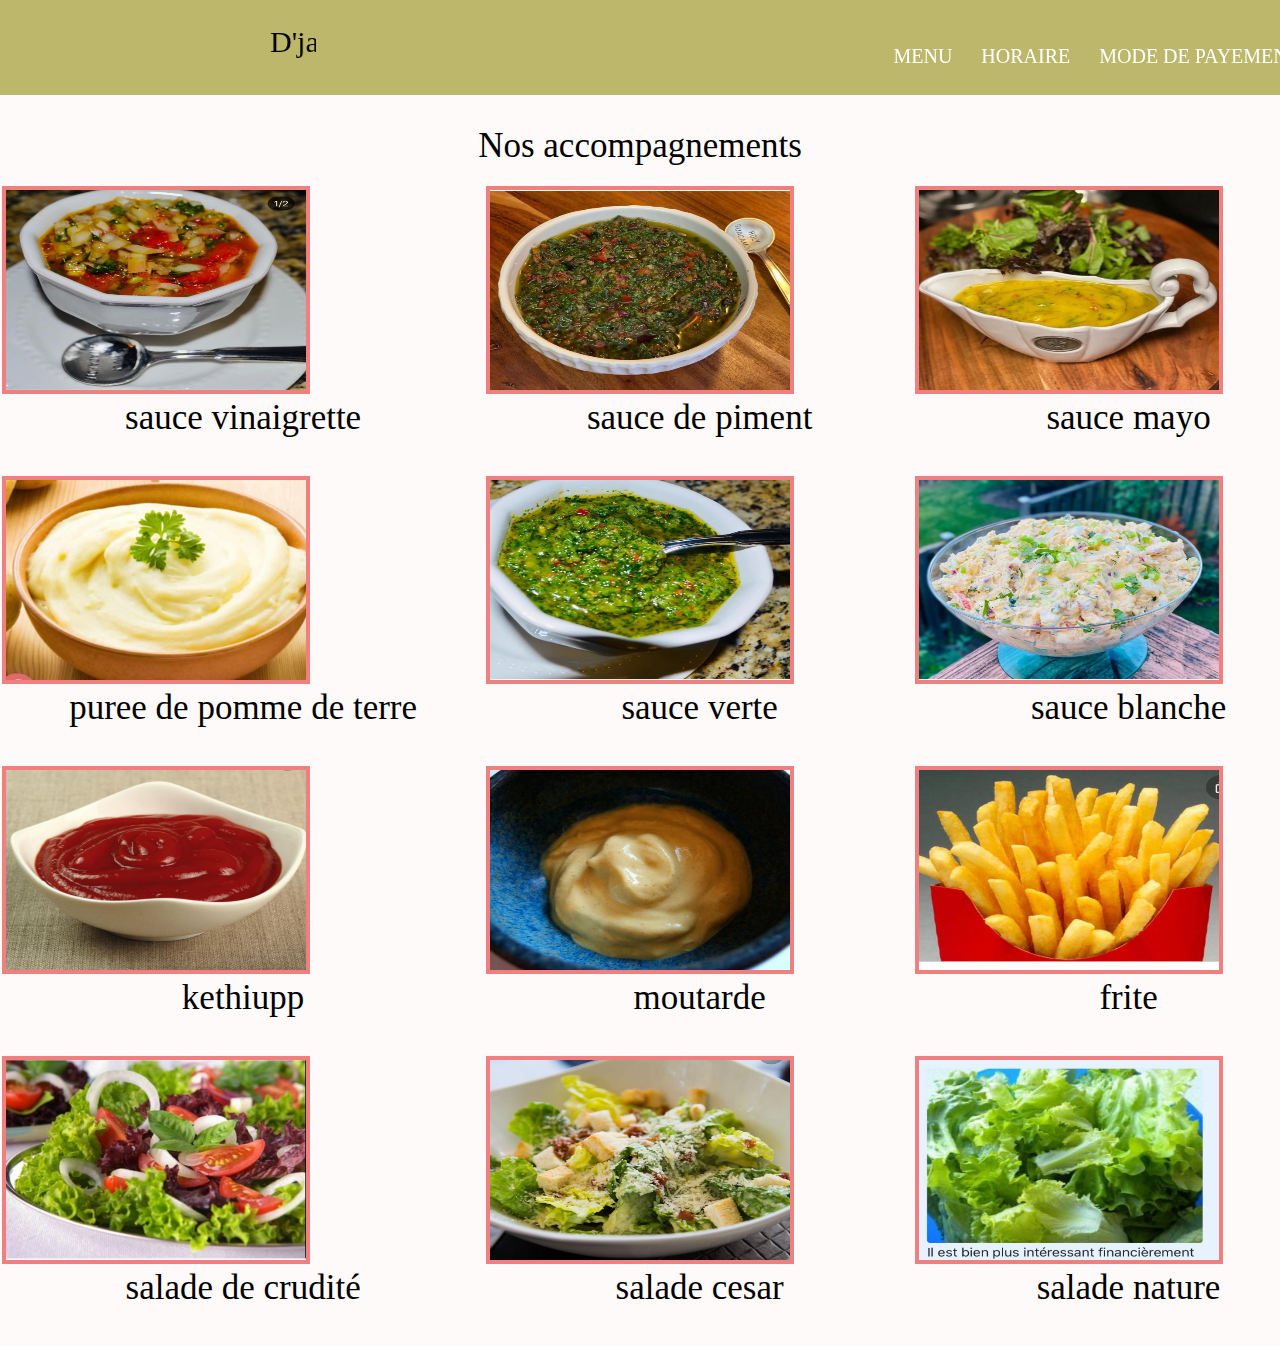
<file: projet site web groupe 1 liage/accompagne.html>
<!DOCTYPE html>
<html>
<head>
	<title>Notre entreprise</title>
	<link rel="stylesheet" type="text/css" href="devoi2.css">
</head>
<body>
	<nav class="un">
			<div class="deux">
				<div class="logo">
					<marquee><a href="index.html">D'jarawlakK<span>chez faazahra</span></a></marquee>
				</div>
				<div class="menu">
				<ul class="menu">
					<li><a href="">MENU</a>
					<ul class="sous">
                            <li><a href="entre.html"> Nos entrees</a></li>
					        <li><a href="plats.html"> Nos plats</a>
					        <li><a href="desert.html"> Nos deserts</a></li>
                            <li><a href="accompagne.html"> Nos accompagnants</a></li>
                     </ul>
                     </li>
					<li><a href="horaire.html">HORAIRE</a></li>
					<li><a href="page1.html">MODE DE PAYEMENT</a></li>
					
				</ul>
			</div>
	</nav><br><br><br><br><br>
<section class="sec">
	<br><br><p class="mp"><span class="ft">Nos accompagnements</span></p><br>
 <table width="105%">
 	<tr>
 		<td>
<img class="a1" src="ac.jpeg">
<p class="mp">sauce vinaigrette</p><br><br>
</td>
<td>

<img class="a1" src="acc.jpeg">
<p class="mp"> sauce de piment</p><br><br>
</td>
<td>
<img class="a1" src="accc.jpeg">
<p class="mp"> sauce mayo</p><br><br>
</td>
</tr>

<tr>
<td>
<img class="a1" src="acb.jpeg">
<p class="mp"> puree de pomme de terre</p><br><br>
</td>
<td>
<img class="a1" src="acv.jpeg">
<p class="mp"> sauce verte</p><br><br>
</td>
<td>
	<img class="a1" src="acccc.jpeg">
<p class="mp"> sauce blanche </p><br><br>
</td>
</tr>
<tr>	
<td>
<img class="a1" src="ket.jpg">
<p class="mp"> kethiupp</p><br><br>
</td>
<td>
<img class="a1" src="mou.jpg">
<p class="mp"> moutarde</p><br><br>	
</td>
<td>
<img class="a1" src="frit.jpg">
<p class="mp"> frite</p><br><br>	
</td>
</tr>
<tr>	
<td>
<img class="a1" src="sal.jpg">
<p class="mp"> salade de crudité</p><br><br>
</td>
<td>
<img class="a1" src="sala.jpg">
<p class="mp"> salade cesar</p><br><br>	
</td>
<td>
<img class="a1" src="salad.jpg">
<p class="mp"> salade nature</p><br><br>	
</td>
</tr>

</table>
</body>
</html>
</file>
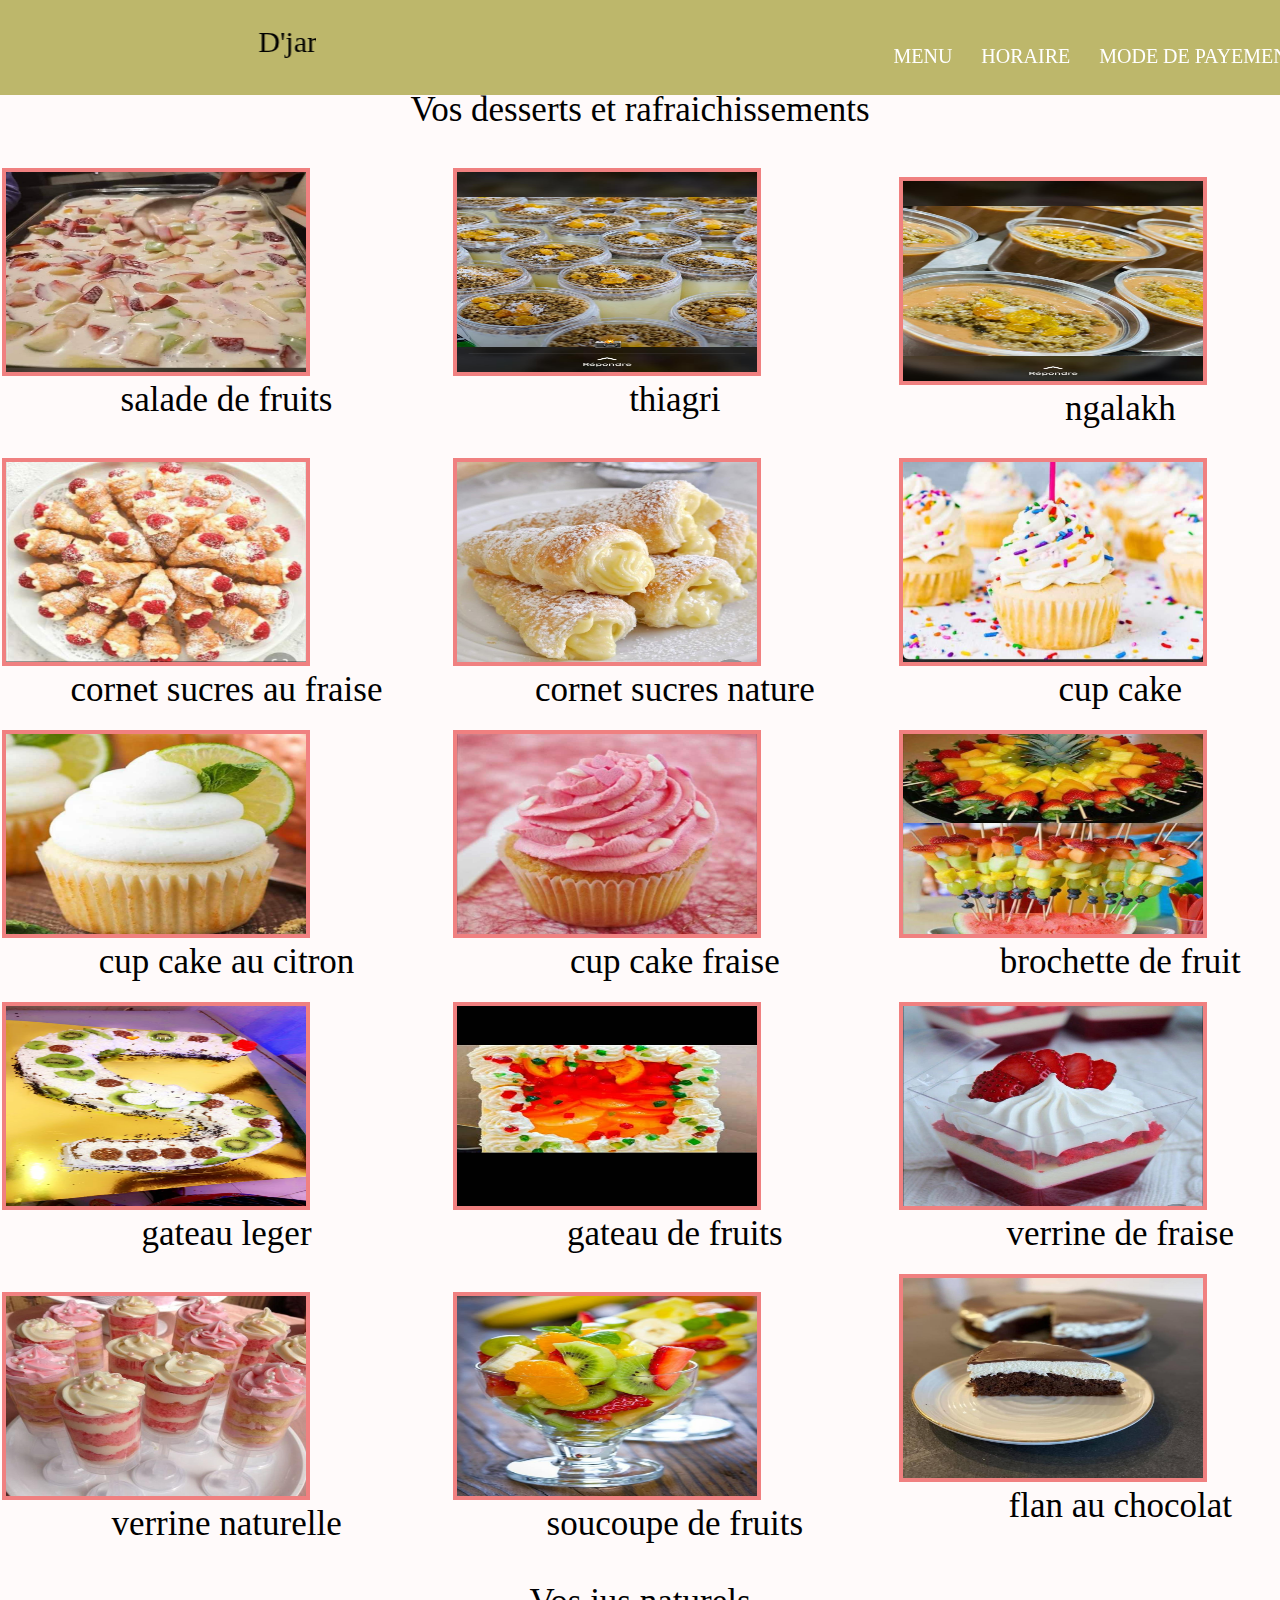
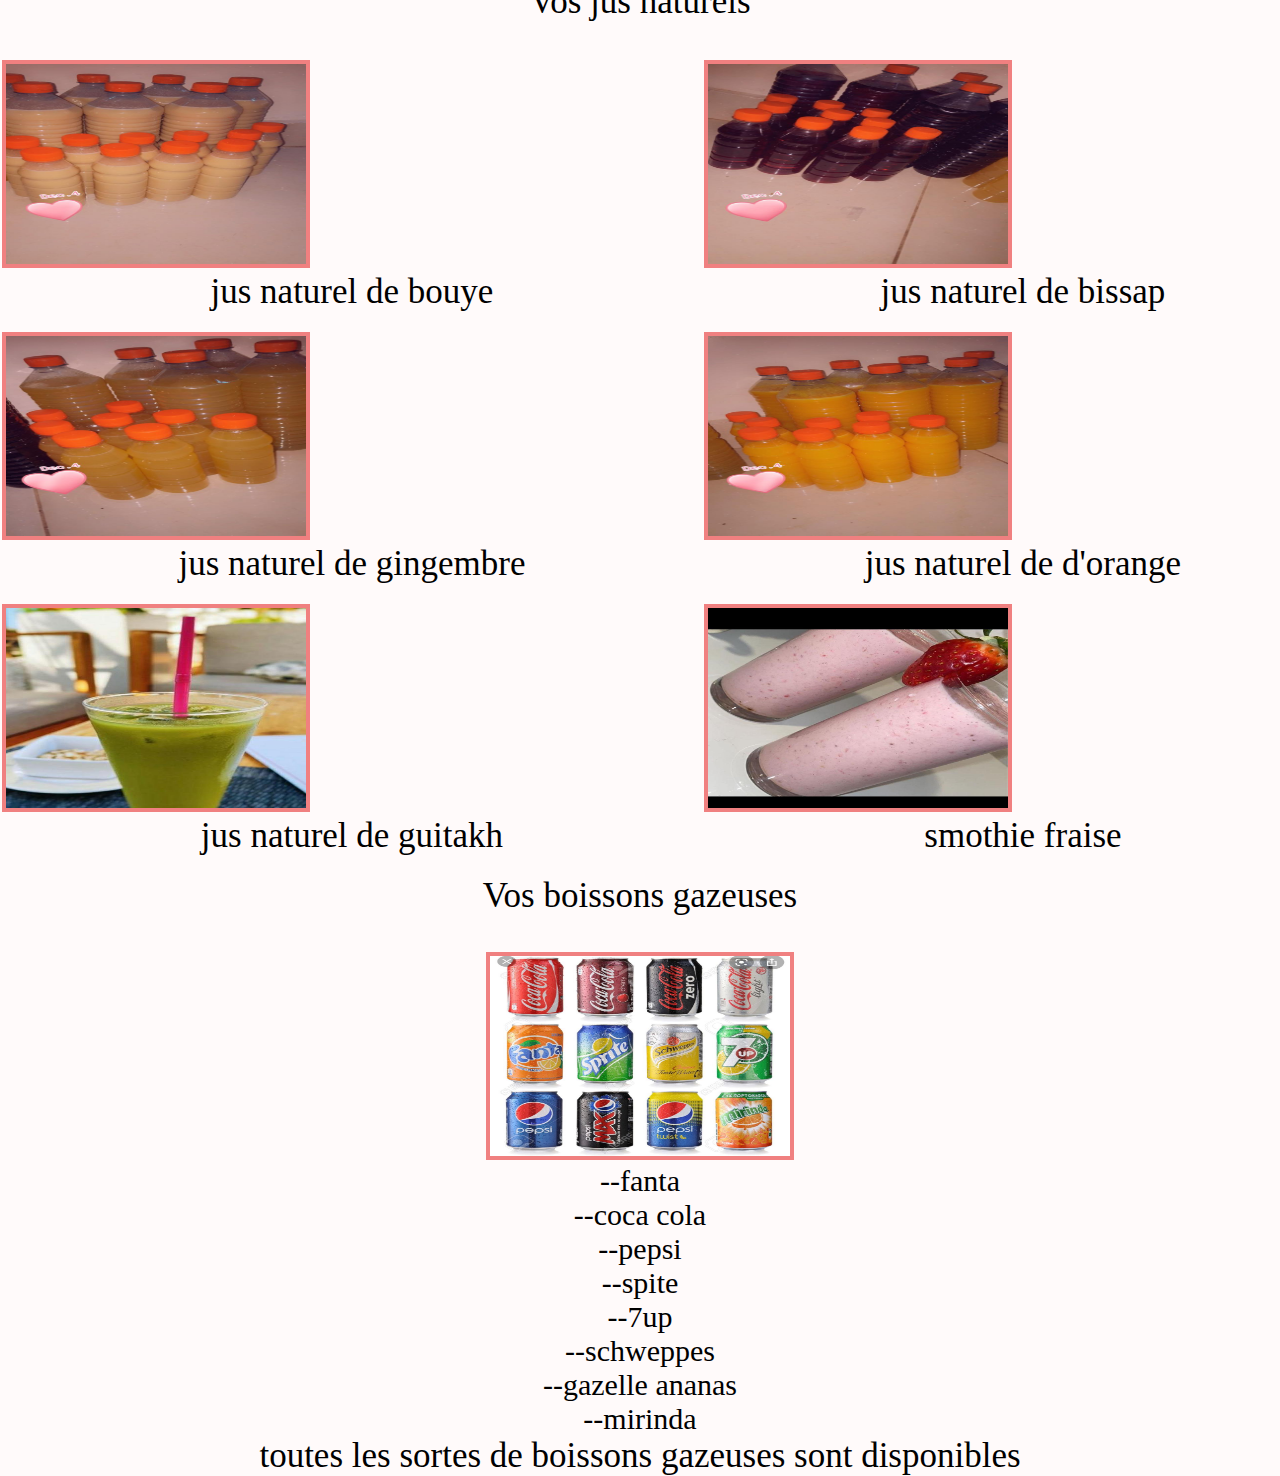
<file: projet site web groupe 1 liage/desert.html>
<!DOCTYPE html>
<html>
<head>
	<title>Notre entreprise</title>
	<link rel="stylesheet" type="text/css" href="devoi2.css">
</head>
<body>
	
<nav class="un">
			<div class="deux">
				<div class="logo">
					<marquee><a href="index.html">D'jarawlakK<span>chez faazahra</span></a></marquee>
				</div>
				<div class="menu">
				<ul class="menu">
					<li><a href="">MENU</a>
					<ul class="sous">
                            <li><a href="entre.html"> Nos entrees</a></li>
					        <li><a href="plats.html"> Nos plats</a>
					        <li><a href="desert.html"> Nos deserts</a></li>
                            <li><a href="accompagne.html"> Nos accompagnants</a></li>
                     </ul>
                     </li>
					<li><a href="horaire.html">HORAIRE</a></li>
					<li><a href="page1.html">MODE DE PAYEMENT</a></li>
					
				</ul>
			</div>
	</nav><br><br><br><br><br>
<section class="sec">
<p class="mp"> Vos desserts et rafraichissements </p><br><br>
<table width="105%">
<tr>
<td>		
<img class="a1" src="fruit.jpg">
 <p class="mp">salade de fruits  </p><br><br>
</td>
<td>	
<img class="" src="thiagri.jpg">
<p class="mp">thiagri  </p><br><br>
</td>	
<td>
<img class="a1" src="ngalakh.jpg">
 <p class="mp">ngalakh </p><br>
</td>
</tr>
<tr>	
	<td>	
<img class="" src="cornet.jpg">
<p class="mp">cornet sucres au fraise</p><br>
 </td>
<td>	
<img class="a1" src="cornetnat.jpg">
 <p class="mp">cornet sucres nature </p><br>
</td>
<td>	
<img class="" src="cup.jpg">
<p class="mp">cup cake  </p><br>
</td>
</tr>
<tr> 
<td>		
<img class="a1" src="cup1.jpg">
 <p class="mp">cup cake au citron </p><br>
</td>
<td>	
<img class="" src="fraise.jpg">
<p class="mp">cup cake fraise </p><br>
</td>
<td>	
<img class="a1" src="fruit1.jpg">
 <p class="mp">brochette de fruit </p><br>
</td>
</tr>
<tr>
	<td>		
<img class="" src="gateau.jpg">
<p class="mp">gateau leger </p><br>
</td>
	<td>	
<img class="" src="gateau1.jpg">
<p class="mp">gateau de fruits</p><br>
</td>
<td>	
<img class="a1" src="verre1.jpg">
 <p class="mp">verrine de fraise </p><br>
</td>
</tr>
<tr>	
	<td>	
<img class="" src="verrine.jpg">
<p class="mp">verrine naturelle</p><br>
</td>
<td>
<img class="" src="soucoupe.jpeg">
<p class="mp">soucoupe de fruits</p><br>
</td>
<td>	
<img class="" src="flan.jpg">
<p class="mp">flan au chocolat</p><br><br><br>
</td>
</tr>
</table>

</section>


<section class="sec">

<p class="mp"> Vos jus naturels </p><br><br>

<table width="105%">
<tr>
<td>			
<img class="a1" src="bouye.jpeg">
 <p class="mp">jus naturel de bouye </p><br>
 </td>
 <td>	
<img class="" src="bissap.jpg">
<p class="mp">jus naturel de bissap</p><br>
</td>
</tr>
<tr>	
<td>	
<img class="" src="djindiere.jpg">
<p class="mp">jus naturel de gingembre</p><br>
</td>
<td>	
<img class="" src="orange.jpg">
<p class="mp">jus naturel de d'orange</p><br>
</td>
</tr>
<tr>
<td>		
<img class="" src="guitax.jpg">
<p class="mp">jus naturel de guitakh</p><br>
</td>
<td>	
<img class="" src="fo.jpeg">
<p class="mp">smothie fraise</p><br>
</td>
</tr>
</table> 
</section>

<section class="sec">
	<center>
	<p class="mp"> Vos boissons  gazeuses</p><br><br>
	<img src="gazeux.jpg">
	<ul class="ft">
		<li class="fp">--fanta</li>
		<li class="fp">--coca cola</li>
		<li class="fp">--pepsi</li>
		<li class="fp">--spite</li>
		<li class="fp">--7up</li>
		<li class="fp">--schweppes</li>
		<li class="fp">--gazelle ananas</li>
		<li class="fp">--mirinda</li>
	</ul>
</center>
       <p class="mp">toutes les sortes de boissons gazeuses sont disponibles </p>
</section>

</body>
</html>
</file>
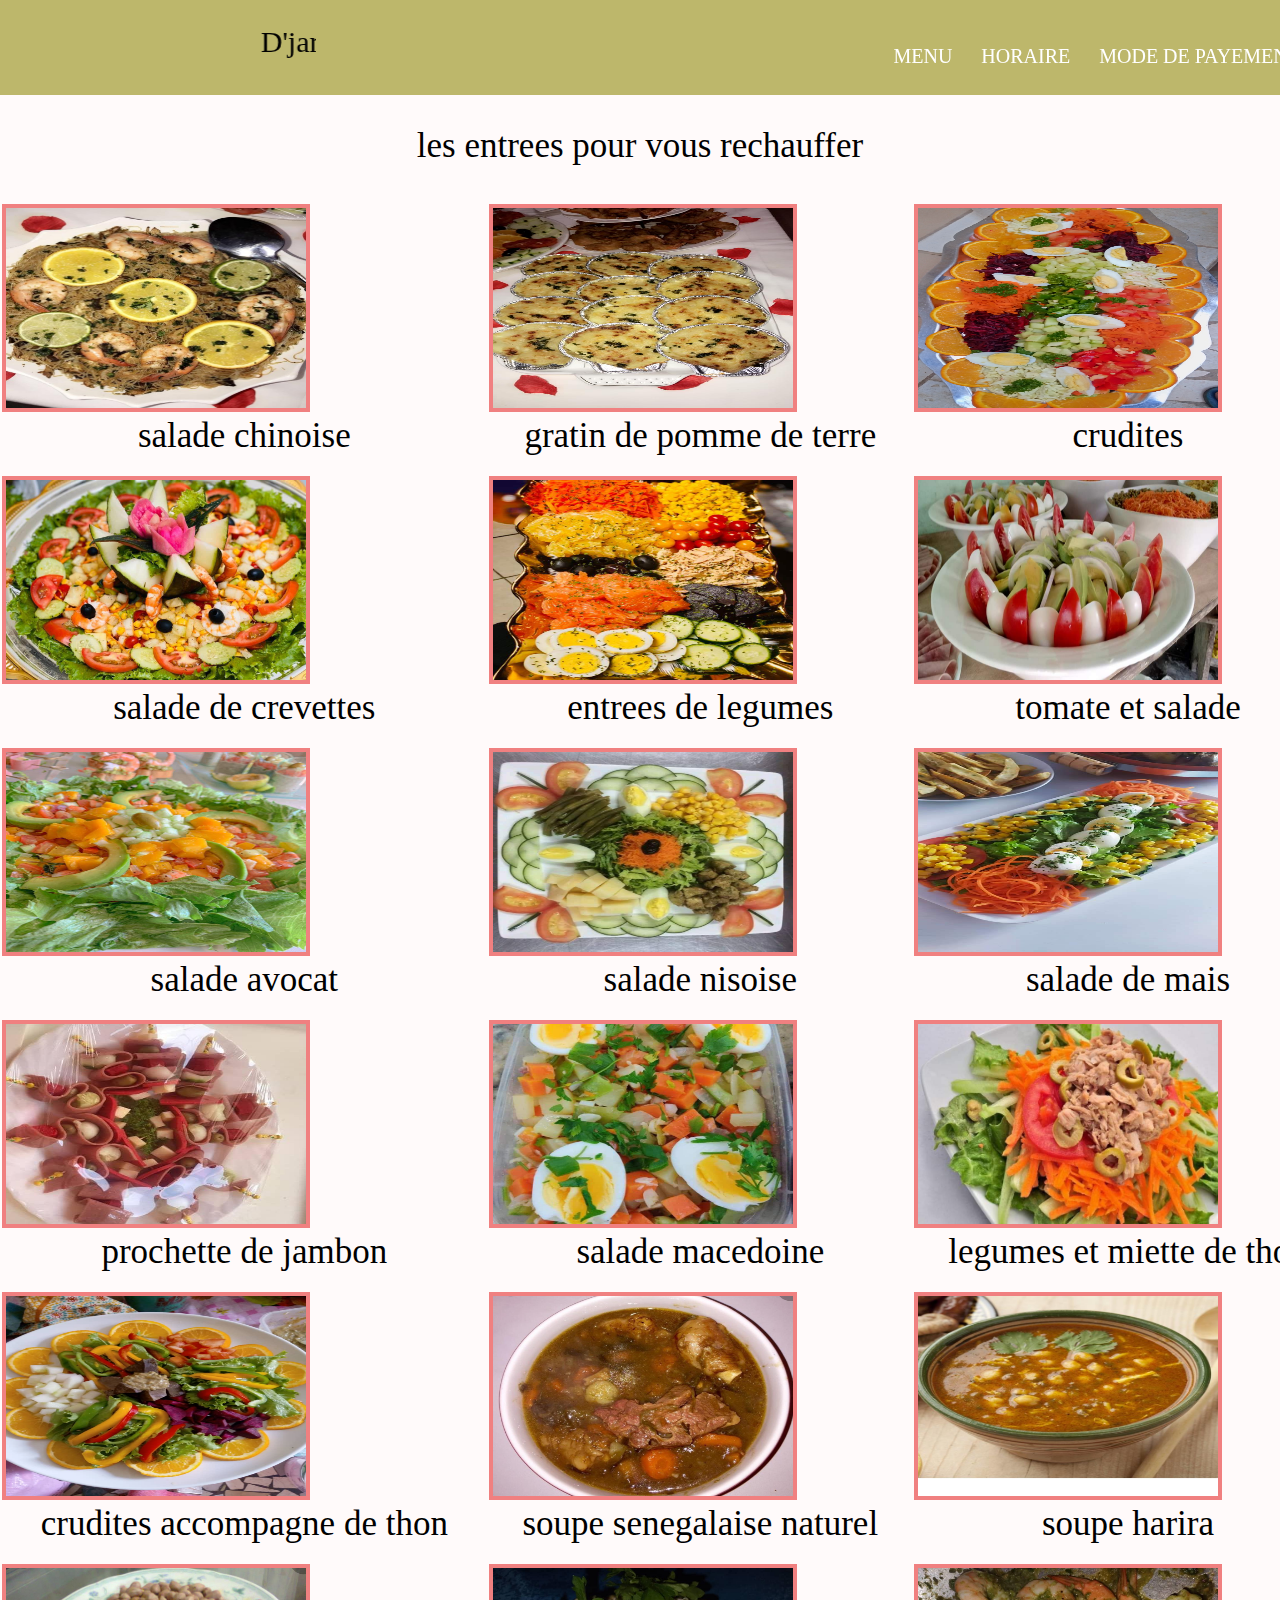
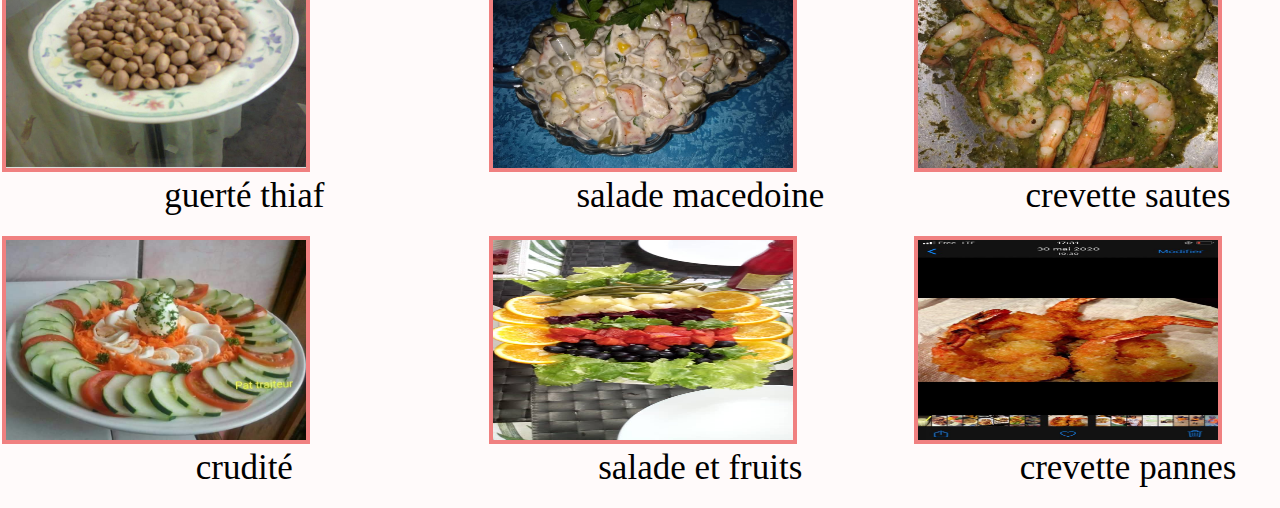
<file: projet site web groupe 1 liage/entre.html>
<!DOCTYPE html>
<html>
<head>
	<title>Notre entreprise</title>
	<link rel="stylesheet" type="text/css" href="devoi2.css">
</head>
<body>
	<nav class="un">
			<div class="deux">
				<div class="logo">
					<marquee><a href="index.html">D'jarawlakK<span>chez faazahra</span></a></marquee>
				</div>
				<div class="menu">
				<ul class="menu">
					<li><a href="">MENU</a>
					<ul class="sous">
                            <li><a href="entre.html"> Nos entrees</a></li>
					        <li><a href="plats.html"> Nos plats</a>
					        <li><a href="desert.html"> Nos deserts</a></li>
                            <li><a href="accompagne.html"> Nos accompagnants</a></li>
                     </ul>
                     </li>
					<li><a href="horaire.html">HORAIRE</a></li>
					<li><a href="page1.html">MODE DE PAYEMENT</a></li>
					
				</ul>
			</div>
	</nav><br><br><br><br><br>
<section class="sec">

<br><br><p class="mp"> les entrees pour vous rechauffer </p><br><br>
<table width="105%">
<tr>	
<td>		
<img class="a1" src="salade.jpeg">
 <p class="mp">salade chinoise </p><br>
</td>
<td>	
<img class="" src="d.jpeg">
<p class="mp">gratin de pomme de terre </p><br>
</td>
<td>	
<img class="a1" src="b.jpeg">
 <p class="mp">crudites </p><br>
</td>
</tr>

<tr>	
<td>	
<img class="" src="c.jpeg">
<p class="mp">salade de crevettes </p><br>
</td>
<td>	
<img class="a1" src="a.jpeg">
 <p class="mp">entrees de legumes </p><br>
</td>
<td>	
<img class="" src="e.jpeg">
<p class="mp">tomate et salade </p><br>
</td>
</tr>
<tr>	
	<td>	
<img class="a1" src="f.jpeg">
 <p class="mp">salade avocat </p><br>
</td>
<td>	
<img class="" src="g.jpeg">
<p class="mp">salade nisoise </p><br>
</td>
<td>	
<img class="a1" src="h.jpeg">
 <p class="mp">salade de mais </p><br>
</td>
</tr>
<tr>	
	<td>	
<img class="" src="i.jpeg">
<p class="mp">prochette de jambon </p><br>
</td>
<td>	
<img class="" src="j.jpeg">
<p class="mp">salade macedoine</p><br>
</td>
<td>	
<img class="a1" src="k.jpeg">
 <p class="mp">legumes et miette de thon </p><br>
</td>
</tr>

<tr>	
	<td>	
<img class="" src="l.jpeg">
<p class="mp">crudites accompagne de thon</p><br>
</td>
<td>	
<img class="" src="soup.jpeg">
<p class="mp">soupe senegalaise naturel</p><br>
</td>
<td>	
<img class="a1" src="soupe.jpeg">
 <p class="mp">soupe harira </p><br>
</td>
</tr>

<tr>	
	<td>	
<img class="" src="thiaf.jpeg">
<p class="mp">guerté thiaf</p><br>
</td>
<td>	
<img class="" src="m.jpg">
<p class="mp">salade macedoine</p><br>
</td>
<td>	
<img class="a1" src="n.jpg">
 <p class="mp">crevette sautes </p><br>
</td>
</tr>
	
	<tr>	
	<td>	
<img class="" src="WhatsApp Image 2021-03-20 at 00.36.18.jpeg">
<p class="mp">crudité </p><br>
</td>
<td>	
<img class="" src="WhatsApp Image 2021-03-20 at 00.36.10 (2).jpeg">
<p class="mp">salade et fruits</p><br>
</td>
<td>	
<img class="a1" src="o.jpg">
 <p class="mp">crevette pannes </p><br>
</td>
</tr>

</table>

</section>


</body>
</html>
</file>
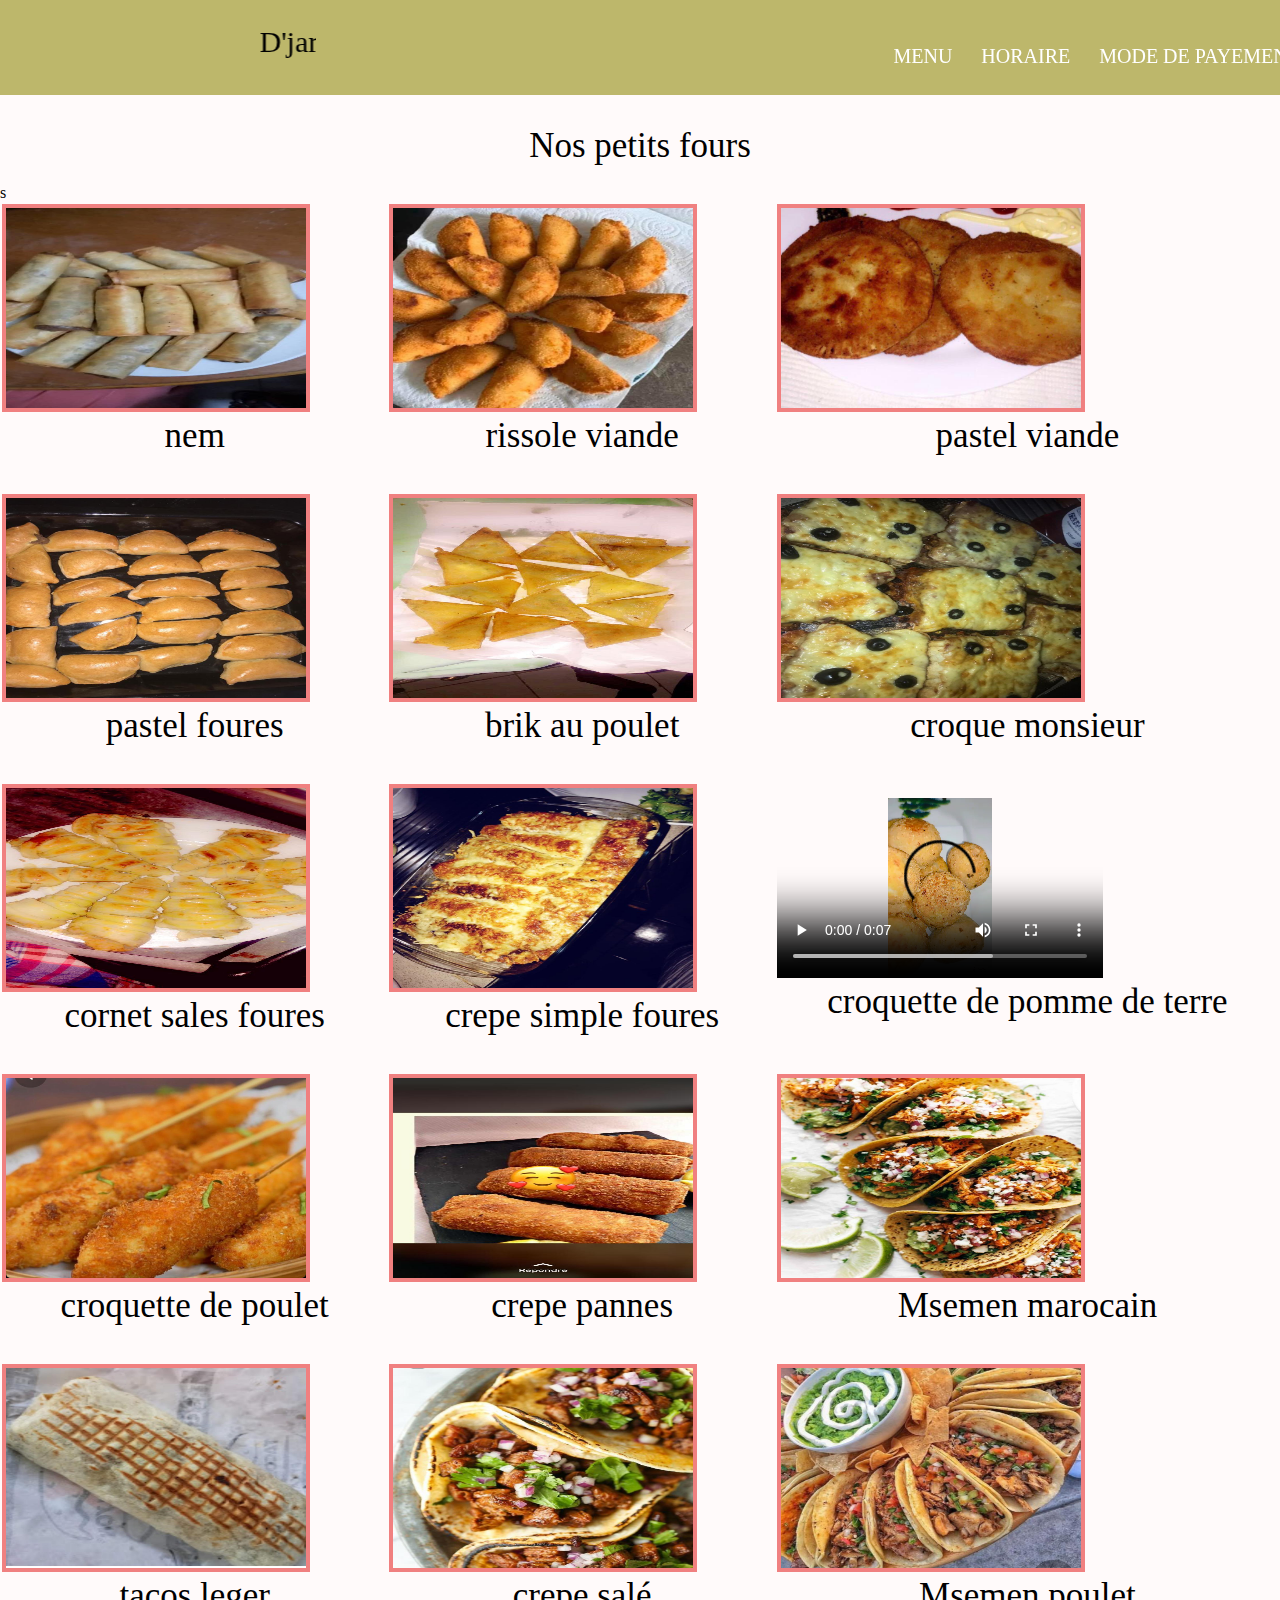
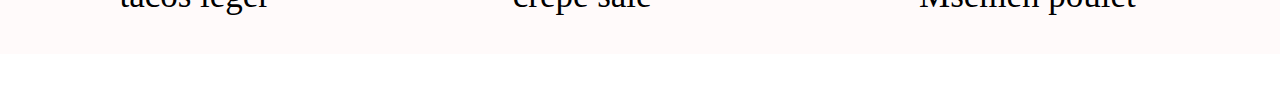
<file: projet site web groupe 1 liage/four.html>
<!DOCTYPE html>
<html>
<head>
	<title>Notre entreprise</title>
	<link rel="stylesheet" type="text/css" href="devoi2.css">
</head>
<body>
	<nav class="un">
			<div class="deux">
				<div class="logo">
					<marquee><a href="index.html">D'jarawlakK<span>chez faazahra</span></a></marquee>
				</div>
				<div class="menu">
				<ul class="menu">
					<li><a href="">MENU</a>
					<ul class="sous">
                            <li><a href="entre.html"> Nos entrees</a></li>
					        <li><a href="plats.html"> Nos plats</a>
					        <li><a href="desert.html"> Nos deserts</a></li>
                            <li><a href="accompagne.html"> Nos accompagnants</a></li>
                     </ul>
                     </li>
					<li><a href="horaire.html">HORAIRE</a></li>
					<li><a href="page1.html">MODE DE PAYEMENT</a></li>
					
				</ul>
			</div>
	</nav><br><br><br><br><br>
<section class="sec">
	<br><br><p class="mp"><span class="ft">Nos petits fours</span></p><br>
 <table width="100%">
 	<tr>
 	<td>	
<img class="a1" src="nem.jpeg">
<p class="mp">nem</p><br><br>
</td>
<td>
<img class="a1" src="rissol.jpeg">
<p class="mp"> rissole viande</p><br><br>
</td>
<td>	
<img class="a1" src="fat.jpg">
<p class="mp"> pastel viande</p><br><br>
</td>
</tr>

<tr>
<td>		
<img class="a1" src="fata.jpg">
<p class="mp"> pastel foures</p><br><br>
</td>
<td>	
<img class="a1" src="brik.jpg">
<p class="mp"> brik au poulet</p><br><br>
</td>
<td>	
<img class="a1" src="mr.jpeg">
<p class="mp"> croque monsieur</p><br><br>
</td>
</tr>

<tr>	
	<td>	
<img class="a1" src="corn.jpeg">
<p class="mp"> cornet sales foures</p><br><br>
</td>
<td>	
<img class="a1" src="cepi.jpeg">
<p class="mp"> crepe simple foures</p><br><br>
</td>
<td>	
<video src="app.mp4" width="65%"height="180px" controls="" ></video><br>
<p class="mp">croquette de pomme de terre</p><br><br>
</td>
</tr>
 <tr>	
 	<td>	
<img class="a1" src="cro.jpeg">
<p class="mp"> croquette de poulet</p><br><br>
</td>
<td>	
<img class="a1" src="crep.jpeg">
<p class="mp"> crepe pannes</p><br><br>
</td>
<td>	
<img class="a1" src="tof3.jpeg">
<p class="mp"> Msemen marocain</p><br><br>
</td>
</tr>
<tr>	
 	<td>	
<img class="a1" src="taco.jpg">
<p class="mp">tacos leger</p><br><br>
</td>
<td>	
<img class="a1" src="WhatsApp Image 2021-03-19 at 13.43.42.jpeg">
<p class="mp"> crepe salé</p><br><br>
</td>
<td>	
<img class="a1" src="tof4.jpeg">
<p class="mp"> Msemen poulet</p><br><br>
</td>
</tr>



s</table>




</section><br><br><br>


</body>
</html>
</file>
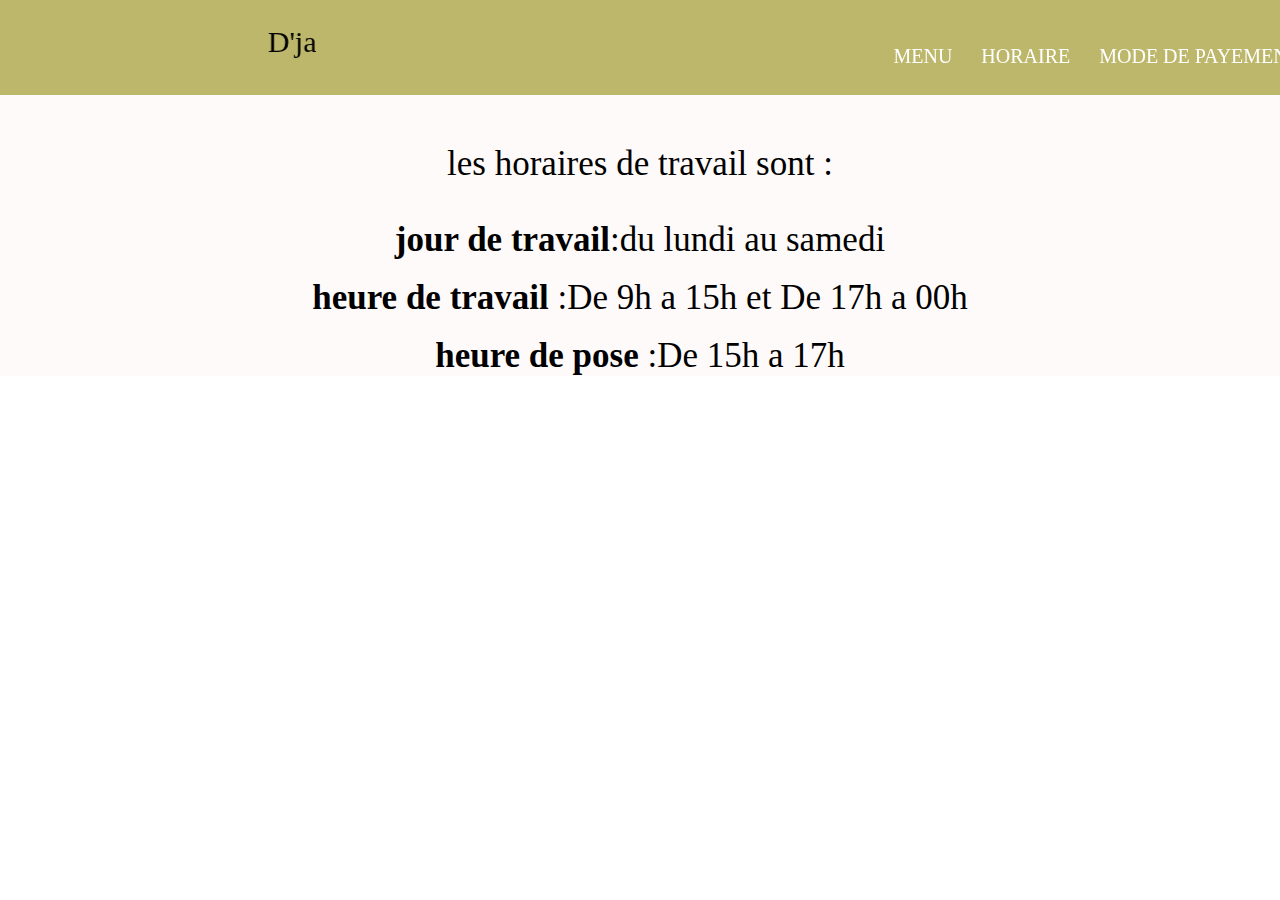
<file: projet site web groupe 1 liage/horaire.html>
<!DOCTYPE html>
<html>
<head>
	<title>Notre entreprise</title>
	<link rel="stylesheet" type="text/css" href="devoi2.css">
</head>
<body>
<nav class="un">
			<div class="deux">
				<div class="logo">
					<marquee><a href="index.html">D'jarawlakK<span>chez faazahra</span></a></marquee>
				</div>
				<div class="menu">
				<ul class="menu">
					<li><a href="">MENU</a>
					<ul class="sous">
                            <li><a href="entre.html"> Nos entrees</a></li>
					        <li><a href="plats.html"> Nos plats</a>
					        <li><a href="desert.html"> Nos deserts</a></li>
                            <li><a href="accompagne.html"> Nos accompagnants</a></li>
                     </ul>
                     </li>
					<li><a href="horaire.html">HORAIRE</a></li>
					<li><a href="page1.html">MODE DE PAYEMENT</a></li>
					
				</ul>
			</div>
	</nav><br><br><br><br><br>
<section class="sec">
<br><br><br><p class="mp"> les horaires de travail sont :<br> </p><br><br>
<p class="mp"><b>jour de travail</b>:du lundi au samedi</p> <br> <p class="mp"><b>heure de travail </b> :De 9h a 15h et De 17h a 00h</p><br> <p class="mp"><b>heure de pose </b>:De 15h a 17h</p>
</section>

</body>
</html>
</file>
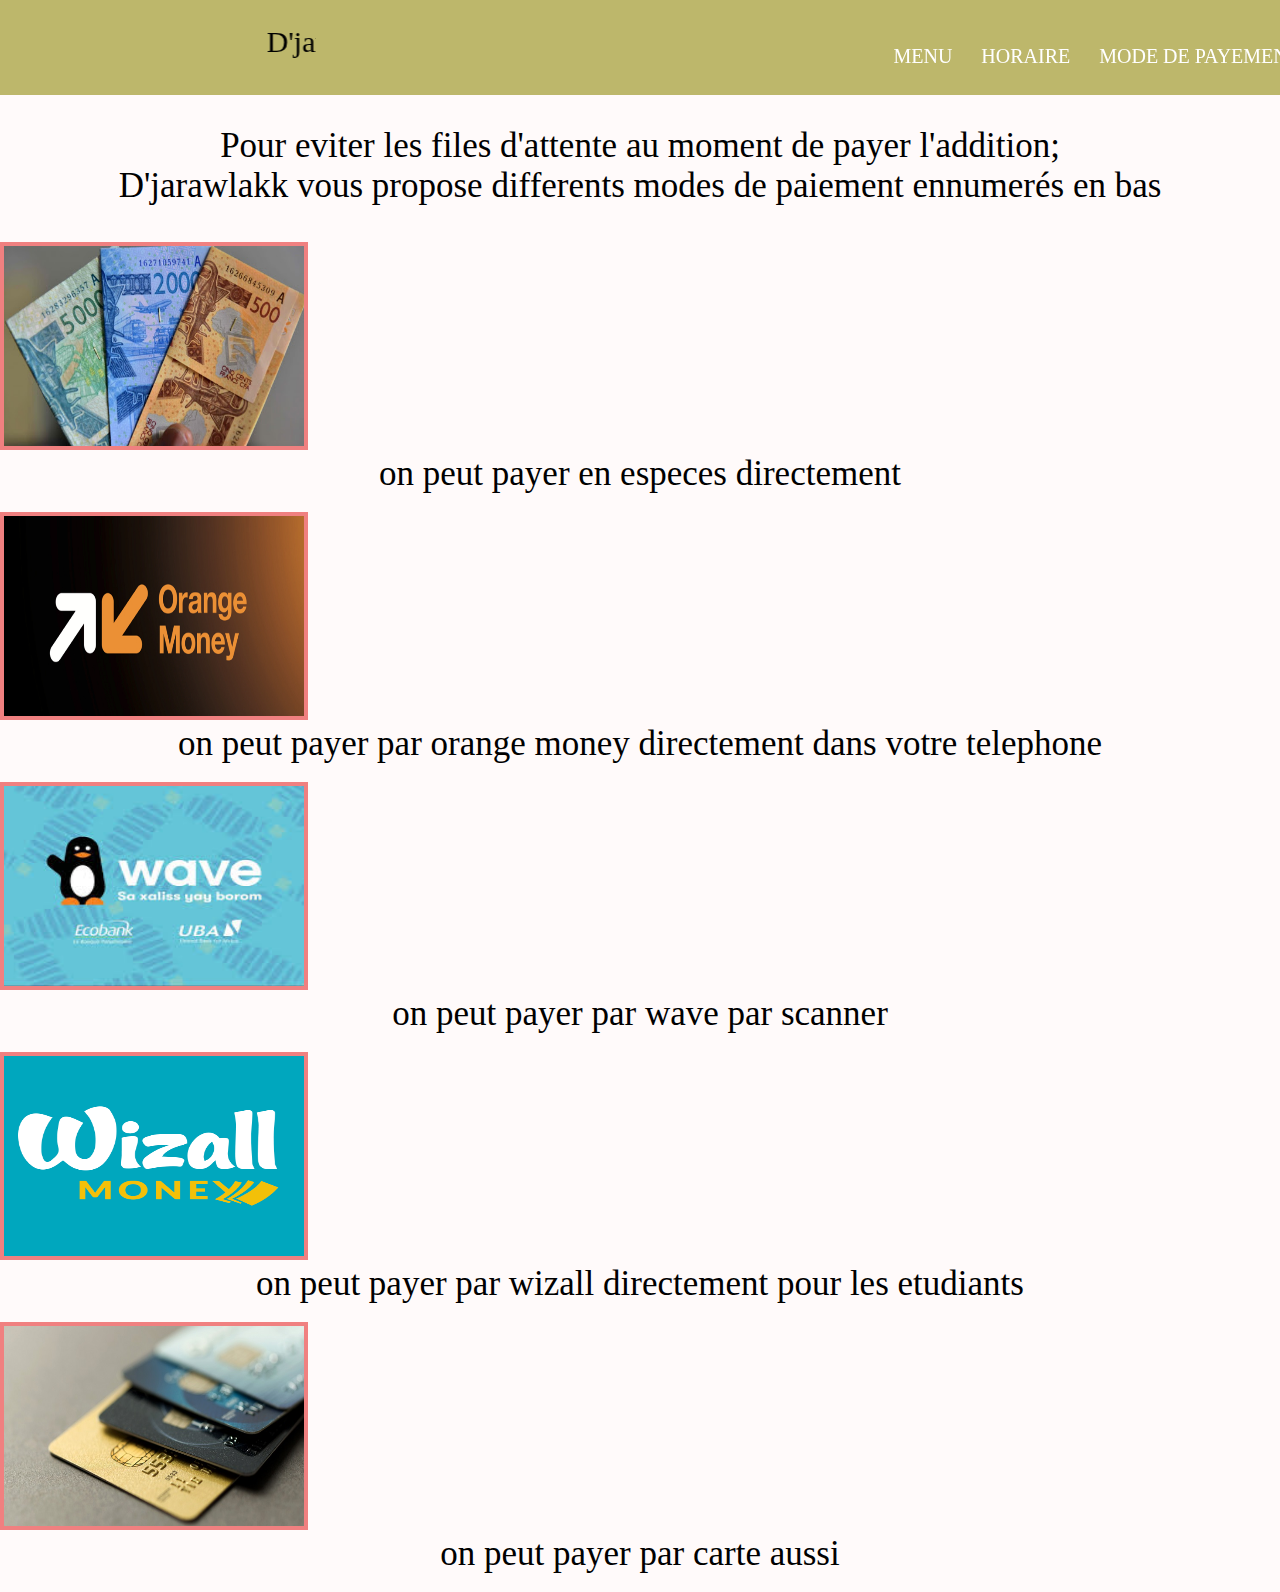
<file: projet site web groupe 1 liage/page1.html>
<!DOCTYPE html>
<html>
<head>
	<title>Notre entreprise</title>
	<link rel="stylesheet" type="text/css" href="devoi2.css">
</head>
<body>
	<nav class="un">
			<div class="deux">
				<div class="logo">
					<marquee><a href="index.html">D'jarawlakK<span>chez faazahra</span></a></marquee>
				</div>
				<div class="menu">
				<ul class="menu">
					<li><a href="">MENU</a>
					<ul class="sous">
                            <li><a href="entre.html"> Nos entrees</a></li>
					        <li><a href="plats.html"> Nos plats</a>
					        <li><a href="desert.html"> Nos deserts</a></li>
                            <li><a href="accompagne.html"> Nos accompagnants</a></li>
                     </ul>
                     </li>
					<li><a href="horaire.html">HORAIRE</a></li>
					<li><a href="page1.html">MODE DE PAYEMENT</a></li>
					
				</ul>
			</div>
	</nav><br><br><br><br><br>
<section class="sec">
<br><br><p class="mp">Pour eviter les files d'attente au moment de payer l'addition;<br> D'jarawlakk vous propose differents modes de paiement ennumerés en bas </p><br><br>
 <img class="a1" src="arg.jpg">
 <p class="mp">on peut payer en especes directement</p><br>
<img class="" src="omo.jpg">
<p class="mp">on peut payer par orange money directement dans votre telephone</p><br>
<img class="a1" src="wave.jpg">
 <p class="mp">on peut payer par wave par scanner</p><br>
<img class="a1" src="wizal.png">
 <p class="mp">on peut payer par wizall directement pour les etudiants </p><br>
 <img class="a1" src="carte.jpg">
 <p class="mp">on peut payer par carte aussi</p><br>
 </section>


</body>
</html>
</file>
<file: projet site web groupe 1 liage/devoi2.css>
*{
	padding: 0;
	margin: 0;
	font-family: lucida calligraphy;
	text-decoration: none;
	

}
.un{
	width:100%;
	position:fixed;
	background-color:darkkhaki;
	padding: 25px 0px;
	height: 5%;
}
.un .deux{
	width: 1300px;
	display: flex;	
	justify-content:space-between;	
	margin: auto;
	
}
.logo a{
	color: black;
	font-size: 30px;
	font-weight: 400;
	animation: flash 2.5s linear infinite;

}
@keyframes flash{
	50%{
		color: green;
	}
}
.logo a span{
	color: black;
	font-family:lucida calligraphy;
	animation: flash 2.5s linear infinite;

}
@keyframes flash{
	50%{
		color: green;
	}
}

.menu{
	padding-top: 10px;

}
.menu li{
	display: inline-block;
}
.menu li a{
	color: white;
	font-size: 20px;
	font-weight: 200;
	margin-left: 25px;
	transition: color 2s;
	font-family:lucida calligraphy;

}
.menu li a:hover{
	color: black;
	webkit-transform:rotate(2deg);
}
.sous{
	display: none;
	position: absolute;
	width: 190px;
}
.menu li:hover .sous{
	display: block;
	webkit-transform:rotate(2deg);

}
.sous li {
	text-align: center;
	width: 100%;
	background-color: darkkhaki;
	border:2px solid darkolivegreen;

}

/****************************************************/

.six{
	height: 650px;
	background:url('tof1.jpeg');
	display: flex;
}
.six .deux{
	margin: auto 120px;
	color: white;
}
.six .deux .text-1{
	font-size: 40px;
	font-weight: 600;
}
.six .deux .text-2{
		color: darkolivegreen;
		font-size: 65px;
		font-weight: 600;
		font-family: lucida calligraphy;
}
.six .deux .text-3{
		font-size:50px;
		font-weight:700;
	}
.six .deux.text-3 span{
	color: crimson;
	margin-bottom: 20px;
}
.six .deux a{
	display: inline-block;
	font-weight: 200;
	background-color:darkolivegreen;
	color: white ;
	font-size: 30px;
	border: 2px solid darkolivegreen;
	padding: 10px 20px;
	margin-top: 20px;
	border-radius: 13px;



}
.six .deux a:hover{
	background:none;
}
/**************************************************/
.about{
	padding: 50px 150px;
}
.about .title{
	font-size: 45px;
	font-weight: 500;
	text-align: center;
	text-decoration: underline crimson;
	font-family:lucida calligraphy;


}
.about .sept{
	display: flex;
	justify-content: space-between;
	margin-top: 80px;

}
.about .div-left{
	width: 45%;
}
.about .div-right{
	width: 55%;
}
.about .div-left img{
	height: 450px;
	width: 300px;
	border-radius: 7px;
	object-fit: cover;
}
.about .div-right .text{
	font-size: 35px;
	font-weight: 600;

}
.about .div-right .text span{
	color: crimson;
}
.about .div-right p{
	text-align: justify;
	font-size: 20px;
}
.about .div-right a{
	display: inline-block;
	font-weight: 200;
	background-color:crimson;
	color: white ;
	font-size: 40px;
	border: 2px solid crimson;
	border-radius: 20px;
	padding: 10px 20px;
	margin-top: 20px;

}
.text{
	font-family:lucida calligraphy;
}
.poo{
	font-family:lucida calligraphy;
}
.about .div-right a:hover{
	background:none;
	color: crimson;
}
/************************/
.mp1{
	text-align: center;
	font-size: 40px;
	font-family: lucida calligraphy;
	background-color: lightcoral;
}
.mp{
	text-align: center;
	font-size: 35px;
	font-family: lucida calligraphy;

	
}
 img{
	width: 300px;
	height: 200px;
	border: 4px solid lightcoral;
}

.Team .pre .t3{
	border-radius: 10px;
	border: 10px solid gray;
	background-color: gray;
	width: 275px;
}

.get .getcontent{
	width: 90%;
	display: flex;
	justify-content: space-between;
	border: 2px solid white;
	padding-left: 50px;
	padding-right: 50px;
}
.get .getcontent .right{
	width:400px;
	padding-bottom: 0px;
	padding-left: 85px;
 }  

.s9{
	/*padding: 400px 0px;*/
}
.lorem1{
	margin:0px 100px;
	width: 500px;
}
.div10{
	display: inline-block;
	width:500px;
}
.div11{
	display: flex;
	justify-content: space-between;
	font-size: 25px;
}
.div12{
	margin:0px 0px 15px 15px;+
}
.div11 .lorem1{
	word-spacing: 5px;
	margin-bottom: 15px;
}
.div11 .div13 p{
	margin-bottom: 10px;
}
.div11 .div14{
	display: inline-block;
	margin-right: 250px;
}
.div14{
	margin: 0px;
}
.div14 .div15 input{
	height: 23px;
	width:140px;
	margin-bottom:10px;
}
.div14 .div16 input{
	height: 23px;
	width:140px;
	margin-bottom: 10px;
}
.div14 .div16 textarea{
	height: 200px;
	width:200px;
	margin-bottom: 10px;
}
.div14 a{
	color: #000;
	border:3px groove darkolivegreen;
	border-radius: 20px;
	background-color:darkolivegreen;
	font-weight: 700;
	padding: 20px;
	margin:8px 0px;
	display: inline-block;
	font-family: lucida calligraphy;
}
.div14 a:hover{;
	color:lightcoral;
	background:none;
}
.div14{
	margin-left: 100%;
}
.div13 .m1{
	color: lightcoral;
}
.div13 .m2{
	display: flex;
	margin: 10px 15px 0px 15px;
	padding-bottom: 0px;
	padding-top: 0px;
}
.div17{
	display: flex;
	justify-content: space-between;
	width:45%;
}
.div13{

	
	padding-bottom: 0px;
	padding-left: 85px;

}
.div13 .fa{
	color: lightcoral;
}
.b1{
width: 22px;
height: 22px;
border: 3px solid white;
}
.footer{
 background-color: darkkhaki;
 flex-shrink: 2;
 border-top: 1px dashed darkkhaki;
 width: 260%;
 height: 10%;
}
.footer1{
	display: flex;
	width: 1250px;
	margin: 0 auto;
	justify-content: center;
	align-items: flex-start;
	font-family: lucida calligraphy;
}
.ft{
	font-family: lucida calligraphy;
}

.fp{
	font-family: lucida calligraphy;
	font-size: 30px;
}
.sec{
	background-color: snow;
}
</file>
